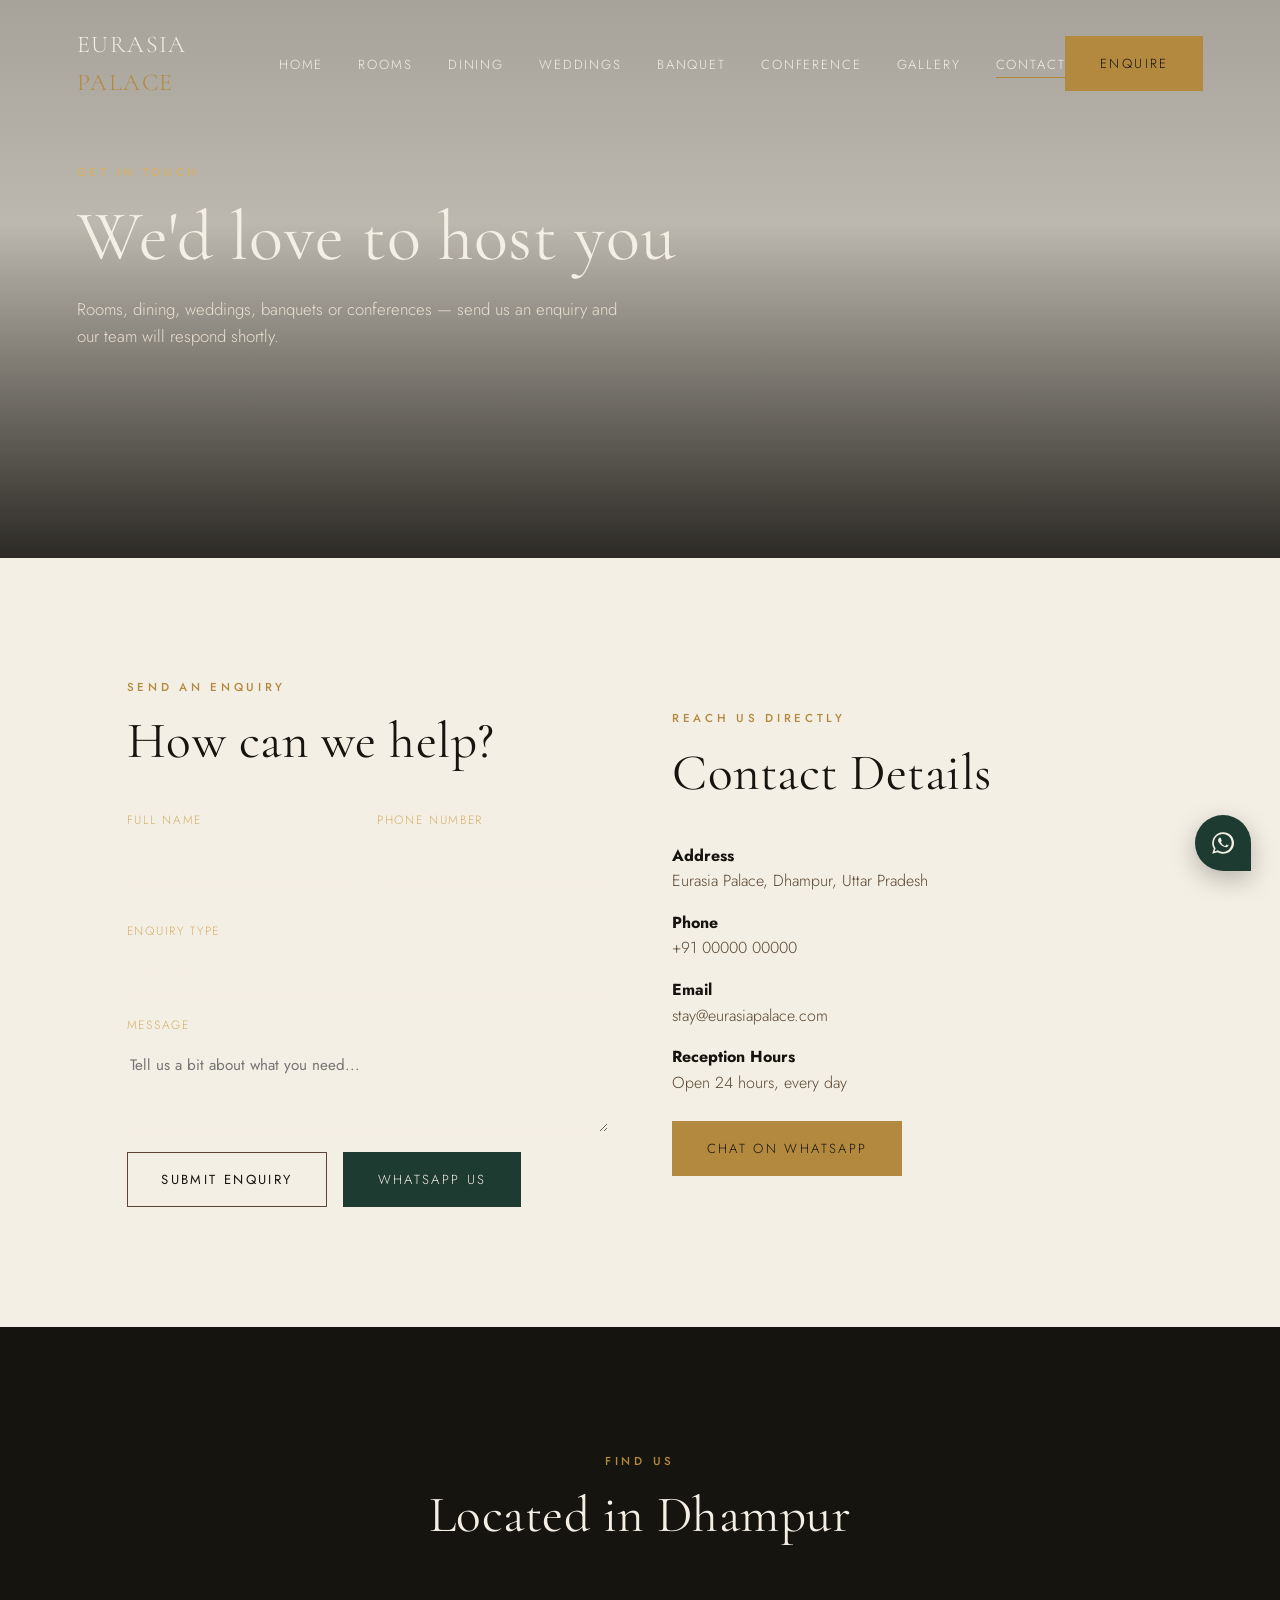
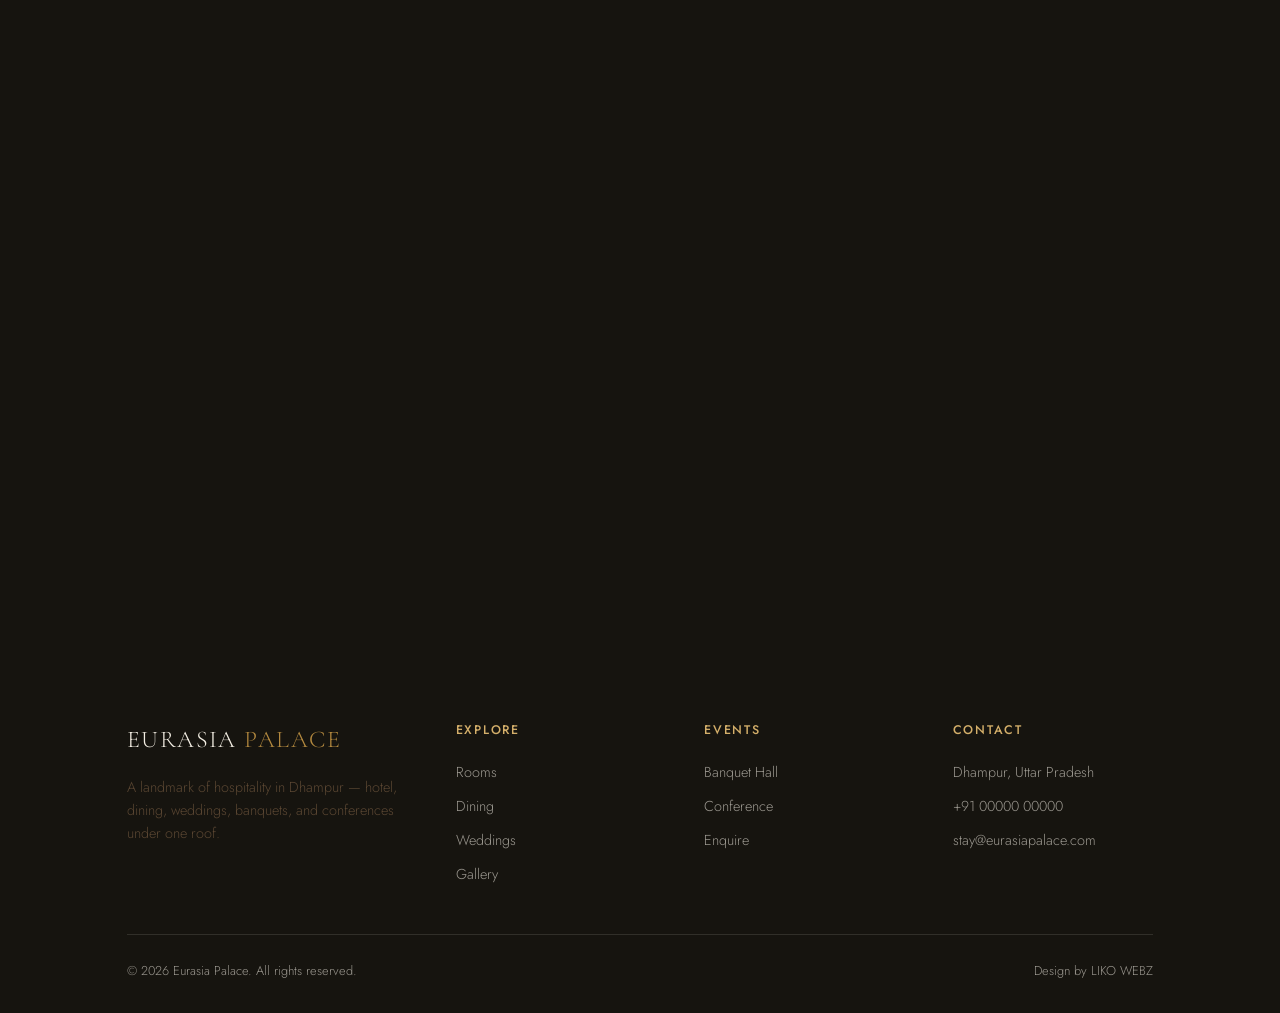
<file: contact.html>
<!DOCTYPE html>
<html lang="en">
<head>
<meta charset="UTF-8">
<meta name="viewport" content="width=device-width, initial-scale=1.0">
<title>Contact — Eurasia Palace</title>
<link rel="stylesheet" href="css/style.css">
</head>
<body>

<header class="site-header">
  <a href="index.html" class="brand">EURASIA <span>PALACE</span></a>
  <nav>
    <ul class="nav-links">
      <li><a href="index.html">Home</a></li>
      <li><a href="rooms.html">Rooms</a></li>
      <li><a href="restaurant.html">Dining</a></li>
      <li><a href="weddings.html">Weddings</a></li>
      <li><a href="banquet.html">Banquet</a></li>
      <li><a href="conference.html">Conference</a></li>
      <li><a href="gallery.html">Gallery</a></li>
      <li><a href="contact.html" class="active">Contact</a></li>
    </ul>
  </nav>
  <a href="contact.html" class="btn btn-solid nav-cta">Enquire</a>
  <button class="nav-toggle" aria-label="Menu"><span></span><span></span><span></span></button>
</header>

<section class="hero page-hero" style="background-image:url('https://images.unsplash.com/photo-1590490360182-c33d57733427?auto=format&fit=crop&w=1800&q=80');">
  <div class="hero-inner">
    <span class="eyebrow">Get in Touch</span>
    <h1>We'd love to host you</h1>
    <p>Rooms, dining, weddings, banquets or conferences — send us an enquiry and our team will respond shortly.</p>
  </div>
</section>

<section>
  <div class="container">
    <div class="split reveal">
      <div class="split-copy">
        <div class="section-head align-left" style="margin-bottom:2.5rem;">
          <span class="eyebrow">Send an Enquiry</span>
          <h2>How can we help?</h2>
        </div>
        <form class="enquiry-form">
          <div class="form-row">
            <div class="form-group"><label for="g-name">Full Name</label><input type="text" id="g-name" required></div>
            <div class="form-group"><label for="g-phone">Phone Number</label><input type="tel" id="g-phone" required></div>
          </div>
          <div class="form-group">
            <label for="g-type">Enquiry Type</label>
            <select id="g-type">
              <option>Room Booking</option>
              <option>Restaurant Reservation</option>
              <option>Wedding</option>
              <option>Banquet / Function</option>
              <option>Conference / Corporate</option>
              <option>General</option>
            </select>
          </div>
          <div class="form-group"><label for="g-message">Message</label><textarea id="g-message" placeholder="Tell us a bit about what you need..."></textarea></div>
          <div class="form-actions">
            <button type="submit" class="btn btn-ghost-dark">Submit Enquiry</button>
            <a href="https://wa.me/910000000000" class="btn btn-whatsapp" target="_blank" rel="noopener">WhatsApp Us</a>
          </div>
        </form>
      </div>
      <div class="split-copy">
        <div class="section-head align-left" style="margin-bottom:2.5rem;">
          <span class="eyebrow">Reach Us Directly</span>
          <h2>Contact Details</h2>
        </div>
        <p style="margin-bottom:1rem;"><strong style="color:var(--color-charcoal)">Address</strong><br>Eurasia Palace, Dhampur, Uttar Pradesh</p>
        <p style="margin-bottom:1rem;"><strong style="color:var(--color-charcoal)">Phone</strong><br>+91 00000 00000</p>
        <p style="margin-bottom:1rem;"><strong style="color:var(--color-charcoal)">Email</strong><br>stay@eurasiapalace.com</p>
        <p style="margin-bottom:1.6rem;"><strong style="color:var(--color-charcoal)">Reception Hours</strong><br>Open 24 hours, every day</p>
        <a href="https://wa.me/910000000000" class="btn btn-solid" target="_blank" rel="noopener">Chat on WhatsApp</a>
      </div>
    </div>
  </div>
</section>

<section class="section-dark">
  <div class="container">
    <div class="section-head">
      <span class="eyebrow">Find Us</span>
      <h2>Located in Dhampur</h2>
    </div>
    <iframe class="map-embed reveal" src="https://maps.google.com/maps?q=Dhampur,Uttar%20Pradesh&t=&z=13&ie=UTF8&iwloc=&output=embed" loading="lazy" title="Eurasia Palace location"></iframe>
  </div>
</section>

<footer class="site-footer">
  <div class="container">
    <div class="footer-grid">
      <div>
        <span class="brand">EURASIA <span>PALACE</span></span>
        <p style="max-width:280px; font-size:0.9rem; margin-top:1rem;">A landmark of hospitality in Dhampur — hotel, dining, weddings, banquets, and conferences under one roof.</p>
      </div>
      <div><h4>Explore</h4><ul><li><a href="rooms.html">Rooms</a></li><li><a href="restaurant.html">Dining</a></li><li><a href="weddings.html">Weddings</a></li><li><a href="gallery.html">Gallery</a></li></ul></div>
      <div><h4>Events</h4><ul><li><a href="banquet.html">Banquet Hall</a></li><li><a href="conference.html">Conference</a></li><li><a href="contact.html">Enquire</a></li></ul></div>
      <div><h4>Contact</h4><ul><li>Dhampur, Uttar Pradesh</li><li>+91 00000 00000</li><li>stay@eurasiapalace.com</li></ul></div>
    </div>
    <div class="footer-bottom">
      <span>© 2026 Eurasia Palace. All rights reserved.</span>
      <span>Design by LIKO WEBZ</span>
    </div>
  </div>
</footer>

<a href="https://wa.me/910000000000" class="whatsapp-float" aria-label="Chat on WhatsApp" target="_blank" rel="noopener">
  <svg width="26" height="26" viewBox="0 0 24 24" fill="none"><path d="M17.5 14.4c-.3-.1-1.6-.8-1.8-.9-.2-.1-.4-.1-.6.1-.2.3-.7.9-.8 1-.2.2-.3.2-.5.1-.3-.1-1.2-.4-2.2-1.4-.8-.7-1.4-1.6-1.5-1.9-.2-.3 0-.5.1-.6l.4-.5c.1-.1.2-.3.2-.4.1-.1 0-.3 0-.4-.1-.1-.6-1.4-.8-1.9-.2-.5-.4-.4-.6-.4h-.5c-.2 0-.4.1-.6.3-.2.3-.8.8-.8 1.9 0 1.1.8 2.2.9 2.4.1.1 1.6 2.5 4 3.5.6.2 1 .4 1.3.5.6.2 1.1.1 1.5.1.5-.1 1.6-.6 1.8-1.3.2-.6.2-1.1.2-1.2-.1-.2-.2-.2-.5-.3z" fill="currentColor"/><path d="M12 2a10 10 0 00-8.5 15.2L2 22l4.9-1.5A10 10 0 1012 2zm0 18.2c-1.6 0-3.2-.4-4.5-1.2l-.3-.2-3 1 1-2.9-.2-.3A8.2 8.2 0 1112 20.2z" fill="currentColor"/></svg>
</a>

<script src="js/main.js"></script>
</body>
</html>
</file>
<file: css/style.css>
/* ===================================================================
   EURASIA PALACE — Design System
   Palette: charcoal, ivory, antique gold, deep emerald (heritage accent)
   Type: Cormorant Garamond (display) + Jost (body/utility)
   Signature: the palace arch — used as a recurring frame motif
   =================================================================== */

@import url('https://fonts.googleapis.com/css2?family=Cormorant+Garamond:ital,wght@0,300;0,400;0,500;0,600;1,400&family=Jost:wght@300;400;500;600&display=swap');

:root {
  --color-charcoal: #16140f;
  --color-charcoal-soft: #211d16;
  --color-ivory: #f4efe4;
  --color-ivory-dim: #e9e1d0;
  --color-gold: #b3893f;
  --color-gold-bright: #d4af6a;
  --color-bronze: #5a4632;
  --color-emerald: #1e3b32;
  --color-emerald-soft: #2a4d42;

  --font-display: 'Cormorant Garamond', serif;
  --font-body: 'Jost', sans-serif;

  --container: 1180px;
  --arch-radius: 200px 200px 0 0;
}

* { box-sizing: border-box; margin: 0; padding: 0; }

html { scroll-behavior: smooth; }

body {
  font-family: var(--font-body);
  background: var(--color-ivory);
  color: var(--color-charcoal);
  font-weight: 300;
  line-height: 1.6;
  overflow-x: hidden;
}

img { max-width: 100%; display: block; }

a { color: inherit; text-decoration: none; }

.eyebrow {
  font-family: var(--font-body);
  text-transform: uppercase;
  letter-spacing: 0.32em;
  font-size: 0.72rem;
  color: var(--color-gold);
  font-weight: 500;
}

h1, h2, h3, .display {
  font-family: var(--font-display);
  font-weight: 400;
  letter-spacing: 0.01em;
}

h1 { font-size: clamp(2.6rem, 5.5vw, 5rem); line-height: 1.05; }
h2 { font-size: clamp(2rem, 4vw, 3.2rem); line-height: 1.15; }
h3 { font-size: clamp(1.4rem, 2.4vw, 1.9rem); }

p { color: var(--color-bronze); }

.container {
  max-width: var(--container);
  margin: 0 auto;
  padding: 0 6vw;
}

/* ---------- Buttons ---------- */
.btn {
  display: inline-flex;
  align-items: center;
  gap: 0.6rem;
  font-family: var(--font-body);
  font-size: 0.82rem;
  text-transform: uppercase;
  letter-spacing: 0.18em;
  padding: 1rem 2.1rem;
  border: 1px solid var(--color-gold);
  transition: all 0.4s ease;
  cursor: pointer;
  background: transparent;
}

.btn-solid {
  background: var(--color-gold);
  color: var(--color-charcoal);
}
.btn-solid:hover { background: var(--color-gold-bright); border-color: var(--color-gold-bright); }

.btn-ghost-light {
  color: var(--color-ivory);
  border-color: rgba(244,239,228,0.5);
}
.btn-ghost-light:hover { border-color: var(--color-gold-bright); color: var(--color-gold-bright); }

.btn-ghost-dark {
  color: var(--color-charcoal);
  border-color: var(--color-bronze);
}
.btn-ghost-dark:hover { border-color: var(--color-gold); color: var(--color-gold); }

.btn-whatsapp {
  background: var(--color-emerald);
  color: var(--color-ivory);
  border-color: var(--color-emerald);
}
.btn-whatsapp:hover { background: var(--color-emerald-soft); }

/* ---------- Header ---------- */
.site-header {
  position: fixed;
  top: 0; left: 0; right: 0;
  z-index: 100;
  display: flex;
  align-items: center;
  justify-content: space-between;
  padding: 1.6rem 6vw;
  transition: background 0.4s ease, padding 0.4s ease;
}

.site-header.solid {
  background: rgba(22,20,15,0.94);
  padding: 1rem 6vw;
  backdrop-filter: blur(6px);
}

.brand {
  font-family: var(--font-display);
  font-size: 1.5rem;
  color: var(--color-ivory);
  letter-spacing: 0.06em;
}
.brand span { color: var(--color-gold); }

.nav-links {
  display: flex;
  gap: 2.2rem;
  list-style: none;
}
.nav-links a {
  color: var(--color-ivory);
  font-size: 0.82rem;
  text-transform: uppercase;
  letter-spacing: 0.14em;
  position: relative;
  padding-bottom: 4px;
}
.nav-links a::after {
  content: '';
  position: absolute;
  bottom: 0; left: 0;
  width: 0; height: 1px;
  background: var(--color-gold);
  transition: width 0.3s ease;
}
.nav-links a:hover::after, .nav-links a.active::after { width: 100%; }

.nav-toggle {
  display: none;
  flex-direction: column;
  gap: 5px;
  background: none;
  border: none;
  cursor: pointer;
  z-index: 101;
}
.nav-toggle span {
  width: 26px; height: 1px;
  background: var(--color-ivory);
}

/* ---------- Hero (with signature arch) ---------- */
.hero {
  position: relative;
  height: 100vh;
  min-height: 640px;
  display: flex;
  align-items: flex-end;
  background-size: cover;
  background-position: center;
  color: var(--color-ivory);
}
.hero::before {
  content: '';
  position: absolute; inset: 0;
  background: linear-gradient(180deg, rgba(22,20,15,0.35) 0%, rgba(22,20,15,0.25) 40%, rgba(22,20,15,0.9) 100%);
}
.hero-inner {
  position: relative;
  z-index: 2;
  padding: 0 6vw 5.5rem;
  max-width: 900px;
}
.hero-inner .eyebrow { color: var(--color-gold-bright); }
.hero-inner h1 { margin: 1rem 0 1.4rem; }
.hero-inner p { color: var(--color-ivory-dim); font-size: 1.05rem; max-width: 560px; margin-bottom: 2rem; }
.hero-cta { display: flex; gap: 1rem; flex-wrap: wrap; }

.page-hero {
  height: 62vh;
  min-height: 420px;
}
.page-hero .hero-inner { padding-bottom: 3.5rem; }

/* signature arch frame — used on portrait imagery throughout */
.arch-frame {
  border-radius: var(--arch-radius);
  overflow: hidden;
  position: relative;
}
.arch-frame img { width: 100%; height: 100%; object-fit: cover; }

/* arch divider between dark/light sections */
.arch-divider {
  width: 90px; height: 90px;
  border: 1px solid var(--color-gold);
  border-radius: 90px 90px 0 0;
  border-bottom: none;
  margin: 0 auto 2.2rem;
}

/* ---------- Sections ---------- */
section { padding: 7.5rem 0; }
.section-dark { background: var(--color-charcoal); color: var(--color-ivory); }
.section-dark p { color: rgba(244,239,228,0.72); }
.section-dark h2 { color: var(--color-ivory); }

.section-head {
  text-align: center;
  max-width: 640px;
  margin: 0 auto 4rem;
}
.section-head h2 { margin: 0.8rem 0 1.2rem; }

.section-head.align-left {
  text-align: left;
  margin: 0 0 3.5rem;
}

/* split layout, alternates via .reverse */
.split {
  display: grid;
  grid-template-columns: 1fr 1fr;
  gap: 5vw;
  align-items: center;
}
.split.reverse .split-media { order: 2; }
.split-copy .eyebrow { display: block; margin-bottom: 1rem; }
.split-copy h2 { margin-bottom: 1.3rem; }
.split-copy p { margin-bottom: 1.6rem; }
.split-media { aspect-ratio: 4/5; }

/* card grid */
.grid-3 {
  display: grid;
  grid-template-columns: repeat(3, 1fr);
  gap: 2.4rem;
}
.grid-2 {
  display: grid;
  grid-template-columns: repeat(2, 1fr);
  gap: 2.4rem;
}

.card {
  background: var(--color-charcoal-soft);
  color: var(--color-ivory);
}
.card-media { aspect-ratio: 5/6; overflow: hidden; }
.card-media img { width: 100%; height: 100%; object-fit: cover; transition: transform 0.6s ease; }
.card:hover .card-media img { transform: scale(1.05); }
.card-body { padding: 1.8rem 1.6rem 2.1rem; }
.card-body .eyebrow { display: block; margin-bottom: 0.6rem; }
.card-body h3 { margin-bottom: 0.6rem; }
.card-body p { font-size: 0.92rem; color: rgba(244,239,228,0.65); margin-bottom: 1.2rem; }

/* light variant card (for ivory sections) */
.card-light { background: #fff; }
.card-light p { color: var(--color-bronze); }

/* amenity icons row */
.amenities {
  display: grid;
  grid-template-columns: repeat(auto-fit, minmax(150px,1fr));
  gap: 2.4rem;
  text-align: center;
}
.amenity .icon {
  width: 52px; height: 52px;
  margin: 0 auto 1rem;
  border: 1px solid var(--color-gold);
  border-radius: 52px 52px 0 0;
  display: flex; align-items: center; justify-content: center;
  color: var(--color-gold);
}
.amenity h3 { font-size: 1.05rem; margin-bottom: 0.3rem; }
.amenity p { font-size: 0.85rem; }

/* testimonial */
.testimonial {
  max-width: 720px;
  margin: 0 auto;
  text-align: center;
}
.testimonial p.quote {
  font-family: var(--font-display);
  font-style: italic;
  font-size: 1.5rem;
  color: var(--color-ivory);
  line-height: 1.5;
  margin-bottom: 1.6rem;
}
.testimonial .stars { color: var(--color-gold); letter-spacing: 0.3em; margin-bottom: 1.4rem; }
.testimonial .who { text-transform: uppercase; letter-spacing: 0.16em; font-size: 0.78rem; color: var(--color-gold-bright); }

/* enquiry form */
.enquiry-panel {
  background: var(--color-charcoal);
  color: var(--color-ivory);
  padding: 3.5rem;
}
.form-row { display: grid; grid-template-columns: 1fr 1fr; gap: 1.2rem; margin-bottom: 1.2rem; }
.form-group { display: flex; flex-direction: column; gap: 0.5rem; margin-bottom: 1.2rem; }
.form-group label {
  font-size: 0.75rem; text-transform: uppercase; letter-spacing: 0.14em; color: var(--color-gold-bright);
}
.form-group input, .form-group select, .form-group textarea {
  background: transparent;
  border: none;
  border-bottom: 1px solid rgba(244,239,228,0.3);
  padding: 0.7rem 0.2rem;
  color: var(--color-ivory);
  font-family: var(--font-body);
  font-size: 0.95rem;
}
.form-group textarea { resize: vertical; min-height: 90px; }
.form-group input:focus, .form-group select:focus, .form-group textarea:focus {
  outline: none; border-bottom-color: var(--color-gold);
}
.form-group select option { color: #000; }
.form-actions { display: flex; gap: 1rem; margin-top: 0.6rem; flex-wrap: wrap; }
.form-note { font-size: 0.78rem; color: rgba(244,239,228,0.5); margin-top: 1rem; }

/* map / location */
.map-embed { aspect-ratio: 16/8; width: 100%; filter: grayscale(0.3) contrast(1.05); border: 0; }

/* gallery */
.gallery-grid {
  display: grid;
  grid-template-columns: repeat(4, 1fr);
  grid-auto-rows: 160px;
  gap: 0.6rem;
}
.gallery-grid a { grid-column: span 1; grid-row: span 1; overflow: hidden; }
.gallery-grid a.tall { grid-row: span 2; }
.gallery-grid a.wide { grid-column: span 2; }
.gallery-grid img { width: 100%; height: 100%; object-fit: cover; transition: transform 0.5s ease; }
.gallery-grid a:hover img { transform: scale(1.06); }

.gallery-filters { display: flex; gap: 1.4rem; justify-content: center; margin-bottom: 3rem; flex-wrap: wrap; }
.gfilter {
  font-size: 0.78rem; text-transform: uppercase; letter-spacing: 0.14em;
  padding: 0.5rem 1rem; border: 1px solid var(--color-bronze); cursor: pointer; background: none; color: var(--color-bronze);
}
.gfilter.active, .gfilter:hover { border-color: var(--color-gold); color: var(--color-gold); }

/* sticky whatsapp button */
.whatsapp-float {
  position: fixed;
  bottom: 1.8rem; right: 1.8rem;
  z-index: 90;
  background: var(--color-emerald);
  color: var(--color-ivory);
  width: 56px; height: 56px;
  border-radius: 56px 56px 0 56px;
  display: flex; align-items: center; justify-content: center;
  box-shadow: 0 8px 24px rgba(0,0,0,0.25);
  transition: transform 0.3s ease;
}
.whatsapp-float:hover { transform: scale(1.08); }

/* final CTA band */
.cta-band {
  text-align: center;
  padding: 6rem 0;
  background: linear-gradient(160deg, var(--color-emerald) 0%, var(--color-charcoal) 100%);
  color: var(--color-ivory);
}
.cta-band .eyebrow { color: var(--color-gold-bright); }
.cta-band h2 { margin: 1rem 0 2rem; }

/* footer */
.site-footer {
  background: var(--color-charcoal);
  color: rgba(244,239,228,0.6);
  padding: 4.5rem 0 2rem;
}
.footer-grid {
  display: grid;
  grid-template-columns: 1.4fr 1fr 1fr 1fr;
  gap: 3rem;
  margin-bottom: 3rem;
}
.footer-grid .brand { display: block; margin-bottom: 1rem; }
.footer-grid h4 {
  color: var(--color-gold-bright); font-size: 0.78rem; text-transform: uppercase;
  letter-spacing: 0.14em; margin-bottom: 1.2rem; font-weight: 500;
}
.footer-grid ul { list-style: none; display: flex; flex-direction: column; gap: 0.7rem; font-size: 0.9rem; }
.footer-bottom {
  border-top: 1px solid rgba(244,239,228,0.12);
  padding-top: 1.6rem;
  display: flex; justify-content: space-between; font-size: 0.8rem;
  flex-wrap: wrap; gap: 1rem;
}

/* scroll reveal */
.reveal { opacity: 0; transform: translateY(28px); transition: opacity 0.8s ease, transform 0.8s ease; }
.reveal.in-view { opacity: 1; transform: translateY(0); }

/* ---------- Responsive ---------- */
@media (max-width: 900px) {
  .nav-links, .nav-cta { display: none; }
  .nav-links.open {
    display: flex;
    flex-direction: column;
    position: fixed;
    inset: 0;
    background: var(--color-charcoal);
    align-items: center;
    justify-content: center;
    gap: 2.2rem;
    z-index: 99;
  }
  .nav-links.open a { font-size: 1.1rem; }
  .nav-toggle { display: flex; }
  .split, .split.reverse { grid-template-columns: 1fr; }
  .split-media { order: -1 !important; aspect-ratio: 16/10; }
  .grid-3, .grid-2 { grid-template-columns: 1fr; }
  .footer-grid { grid-template-columns: 1fr 1fr; }
  .gallery-grid { grid-template-columns: repeat(2,1fr); grid-auto-rows: 130px; }
  .form-row { grid-template-columns: 1fr; }
  .enquiry-panel { padding: 2rem 1.5rem; }
  section { padding: 5rem 0; }
}

@media (prefers-reduced-motion: reduce) {
  .reveal { opacity: 1; transform: none; transition: none; }
  html { scroll-behavior: auto; }
}
</file>
